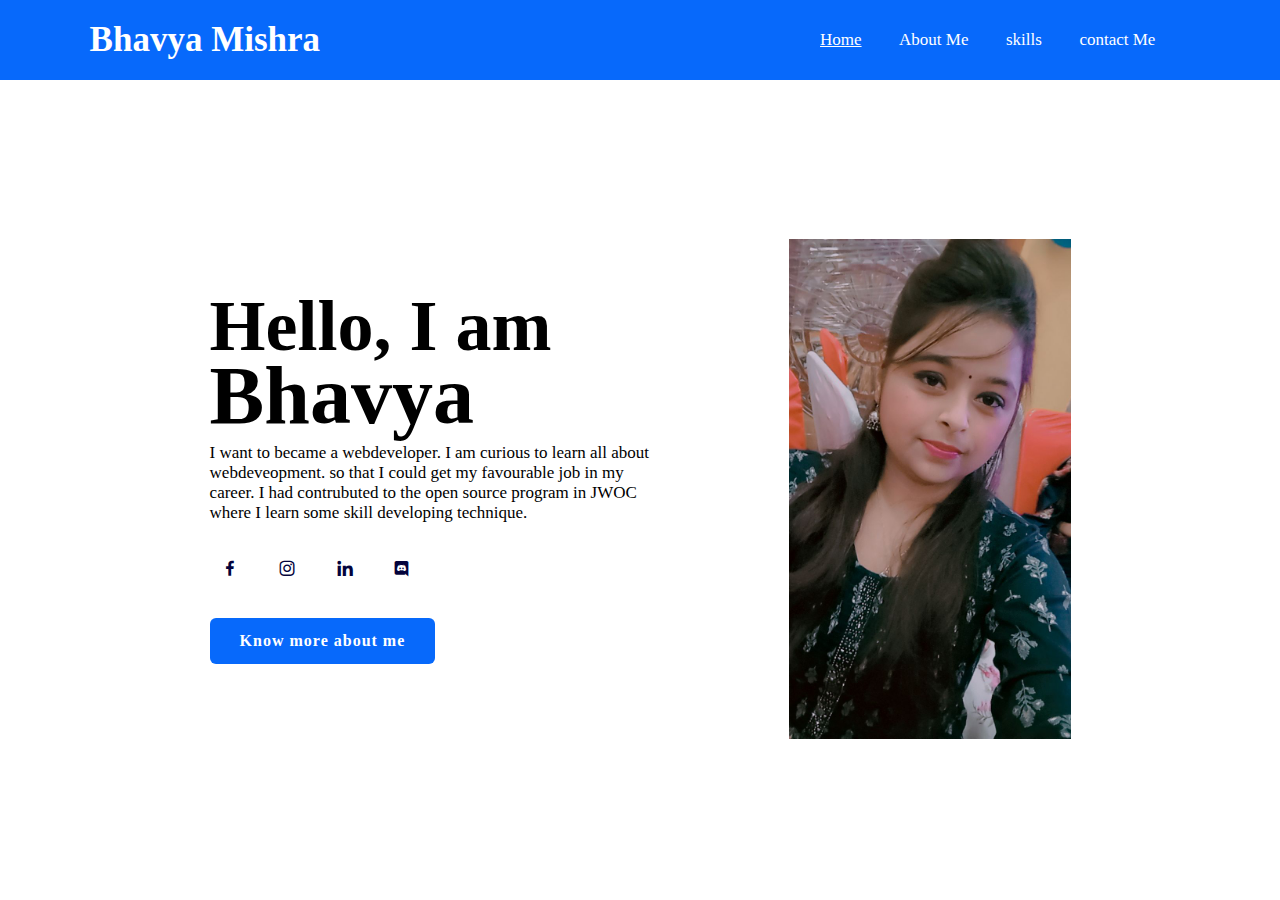
<file: portfoio/index.html>
<!DOCTYPE html>
<html lang="en">
  <head>
    <meta charset="UTF-8" />
    <meta http-equiv="X-UA-Compatible" content="IE=edge" />
    <meta name="viewport" content="width=device-width, initial-scale=1.0" />
    <title>page</title>
    <link rel="stylesheet" href="css/style.css" />
    <link
      href="https://unpkg.com/boxicons@2.1.4/css/boxicons.min.css"
      rel="stylesheet"
    />
  </head>
  <body>
    <header class="header">
      <a href="#" class="logo">Bhavya Mishra</a>
      <nav class="navbar">
        <a href="index.html" class="active">Home</a>
        <a href="About.html">About Me</a>
        <a href="skill.html">skills</a>
        <a href="contact.html">contact Me</a>
      </nav>
    </header>

    <section class="home">
      <div class="homecontent">
        <h2>Hello, I am</h2>
        <br />
        <h1>Bhavya</h1>
        <p>
          I want to became a webdeveloper. I am curious to learn all about
          webdeveopment. so that I could get my favourable job in my career. I
          had contrubuted to the open source program in JWOC where I learn some
          skill developing technique.
        </p>

        <div class="socialmedia">
          <a href="#"><i class="bx bxl-facebook"></i></a>
          <a href="#"><i class="bx bxl-instagram"></i></a>
          <a href="#"><i class="bx bxl-linkedin"></i></a>
          <a href="#"><i class="bx bxl-discord"></i></a>
        </div>
        <a href="#" class="button-about">Know more about me</a>
      </div>
      <div class="abs">
        <img src="img/image2.jpg" widht="900vh" height="500px" />
      </div>
    </section>
  </body>
</html>
</file>
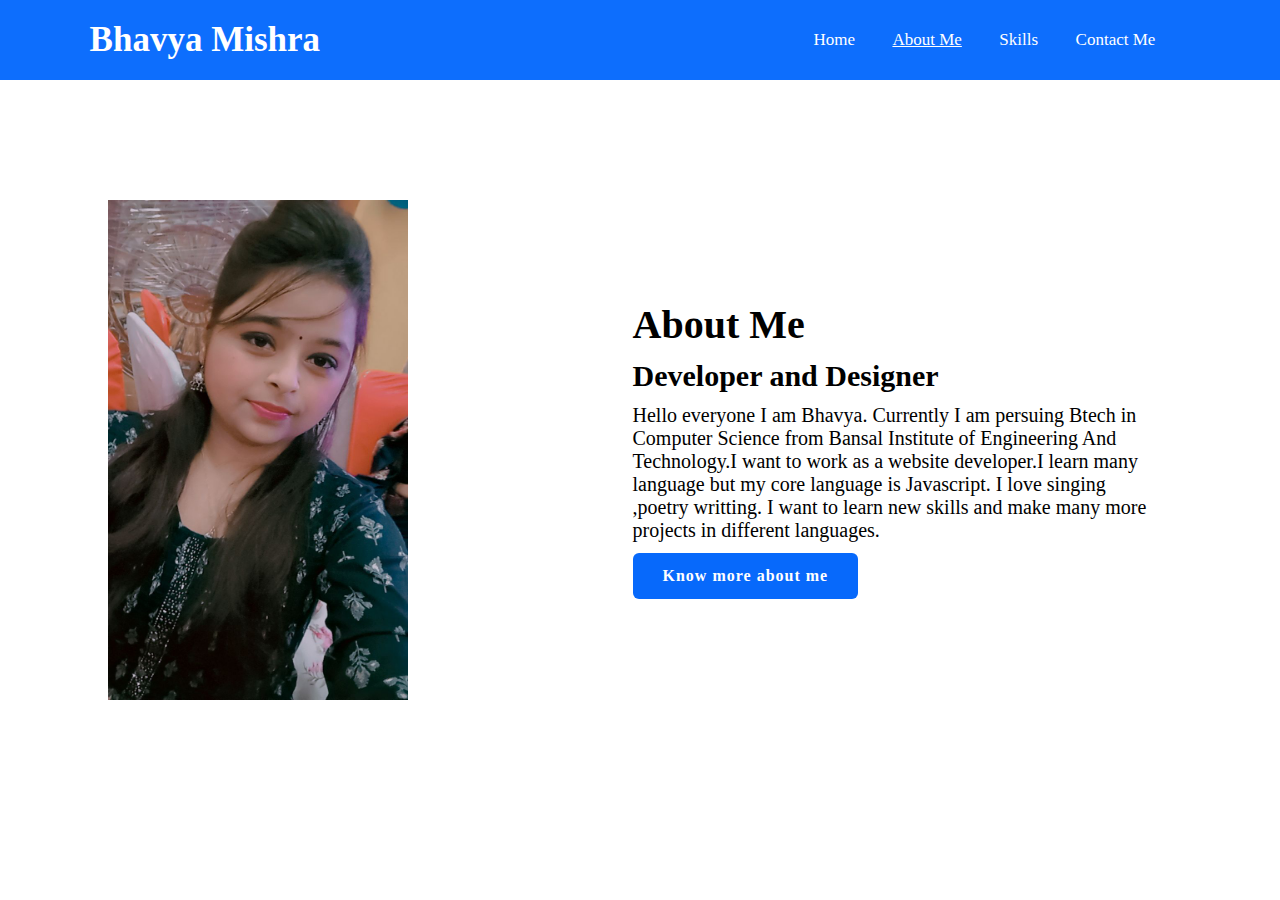
<file: portfoio/about.html>
<!DOCTYPE html>
<html lang="en">
  <head>
    <meta charset="UTF-8" />
    <meta http-equiv="X-UA-Compatible" content="IE=edge" />
    <meta name="viewport" content="width=device-width, initial-scale=1.0" />
    <title>About Me - Know more about me</title>
    <link rel="stylesheet" href="css/about.css" />
  </head>
  <body>
    <header class="header">
      <a href="#" class="logo">Bhavya Mishra</a>
      <nav class="navbar">
        <a href="index.html">Home</a>
        <a href="about.html" class="active">About Me</a>
        <a href="skill.html">Skills</a>
        <a href="contact.html">Contact Me</a>
      </nav>
    </header>
    <section class="about">
      <div class="content">
        <img src="img/image2.jpg" />
        <div class="text">
          <h1>About Me</h1>
          <br />
          <h5>Developer and Designer</h5>
          <br />
          <p>
            Hello everyone I am Bhavya. Currently I am persuing Btech in
            Computer Science from Bansal Institute of Engineering And
            Technology.I want to work as a website developer.I learn many
            language but my core language is Javascript. I love singing ,poetry
            writting. I want to learn new skills and make many more projects in
            different languages.
          </p>
          <br />
          <a href="#" class="button-about">Know more about me</a>
        </div>
      </div>
    </section>
  </body>
</html>
</file>
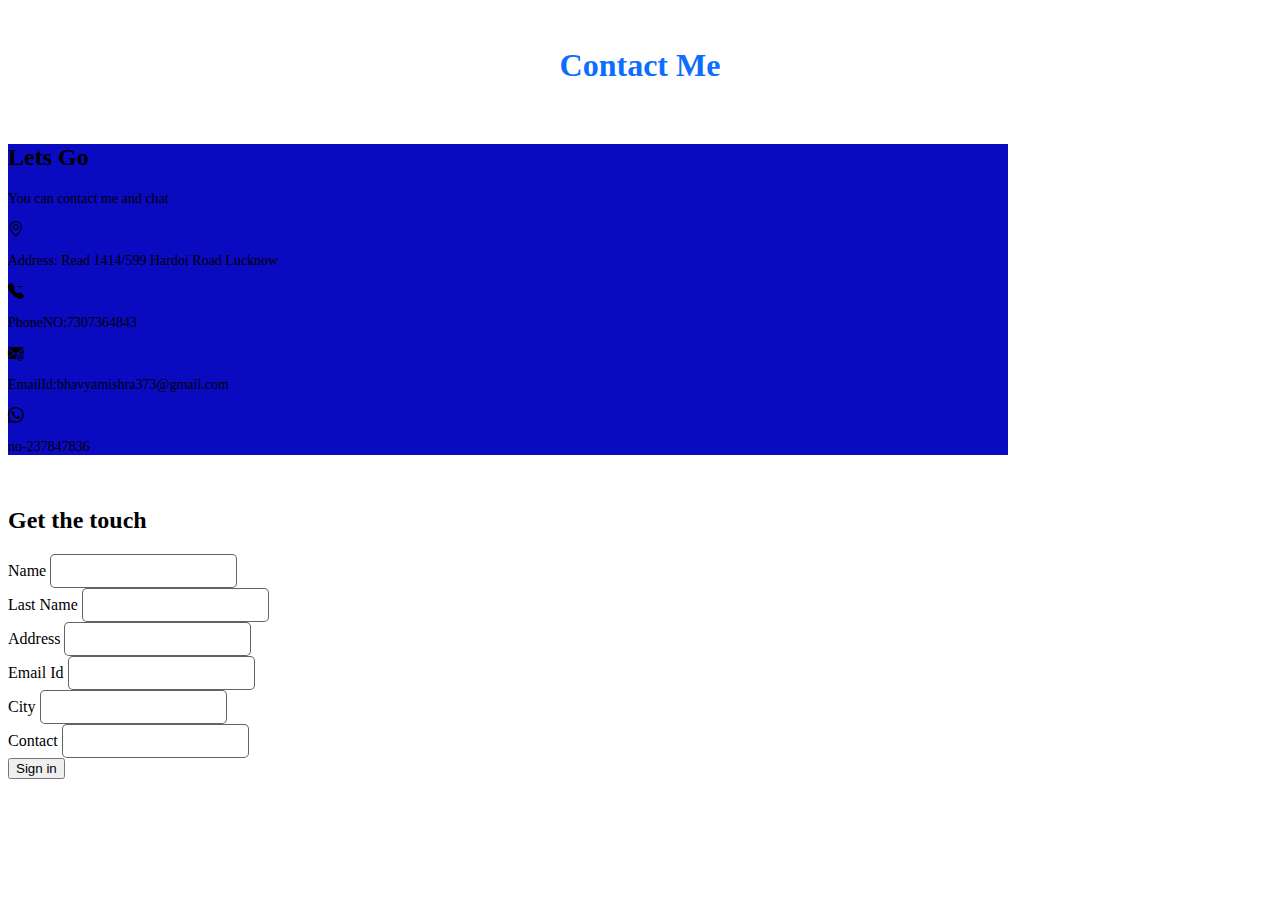
<file: portfoio/contact.html>
<!DOCTYPE html>
<html lang="en">
  <head>
    <meta charset="UTF-8" />
    <meta http-equiv="X-UA-Compatible" content="IE=edge" />
    <meta name="viewport" content="width=device-width, initial-scale=1.0" />
    <title>Document</title>
    <link rel="stylesheet" href="css/contact.css" />
    <link
      href="https://cdn.jsdelivr.net/npm/bootstrap@5.0.2/dist/css/bootstrap.min.css"
      rel="stylesheet"
      integrity="sha384-EVSTQN3/azprG1Anm3QDgpJLIm9Nao0Yz1ztcQTwFspd3yD65VohhpuuCOmLASjC"
      crossorigin="anonymous"
    />
    <link
      rel="stylesheet"
      href="https://cdn.jsdelivr.net/npm/bootstrap-icons@1.10.4/font/bootstrap-icons.css"
    />
  </head>
  <body>
    <br />

    <h1><center>Contact Me</center></h1>
    <br />

    <div class="container mt-5 shadow">
      <div class="row">
        <div
          class="col-md-4 bg-primary p-5 text-white order-sm-first order-last"
        >
          <h2>Lets Go</h2>
          <p>You can contact me and chat</p>
          <div class="d-flex mt-2">
            <i class="bi bi-geo-alt"></i>
            <p class="mt-3 ms-3">Address: Read 1414/599 Hardoi Road Lucknow</p>
          </div>
          <div class="d-flex mt-2">
            <i class="bi bi-telephone-minus-fill"></i>
            <p class="mt-3 ms-3">PhoneNO:7307364843</p>
          </div>
          <div class="d-flex mt-2">
            <i class="bi bi-envelope-at-fill"></i>
            <p class="mt-3 ms-3">EmailId:bhavyamishra373@gmail.com</p>
          </div>
          <div class="d-flex mt-2">
            <i class="bi bi-whatsapp"></i>
            <p class="mt-3 ms-3">no-237847836</p>
          </div>
        </div>
        <br />
        <div class="col-md-8 p-5">
          <h2>Get the touch</h2>
          <form class="row g-3 contact form mt4">
            <div class="col-md-6">
              <label for="inputEmail4" class="form-label">Name</label>
              <input type="email" class="form-control" id="inputEmail4" />
            </div>
            <div class="col-md-6">
              <label for="inputPassword4" class="form-label">Last Name</label>
              <input type="password" class="form-control" id="inputPassword4" />
            </div>
            <div class="col-12">
              <label for="inputAddress" class="form-label">Address</label>
              <input type="text" class="form-control" id="inputAddress" />
            </div>
            <div class="col-12">
              <label for="inputAddress2" class="form-label">Email Id</label>
              <input type="text" class="form-control" id="inputAddress2" />
            </div>
            <div class="col-md-6">
              <label for="inputCity" class="form-label">City</label>
              <input type="text" class="form-control" id="inputCity" />
            </div>

            <div class="col-md-2">
              <label for="inputZip" class="form-label">Contact</label>
              <input type="text" class="form-control" id="inputZip" />
            </div>

            <div class="col-12">
              <button type="submit" class="btn btn-primary mt-3">
                Sign in
              </button>
            </div>
          </form>
        </div>
      </div>
    </div>

    <script
      src="https://cdn.jsdelivr.net/npm/bootstrap@5.0.2/dist/js/bootstrap.bundle.min.js"
      integrity="sha384-MrcW6ZMFYlzcLA8Nl+NtUVF0sA7MsXsP1UyJoMp4YLEuNSfAP+JcXn/tWtIaxVXM"
      crossorigin="anonymous"
    ></script>
  </body>
</html>
</file>
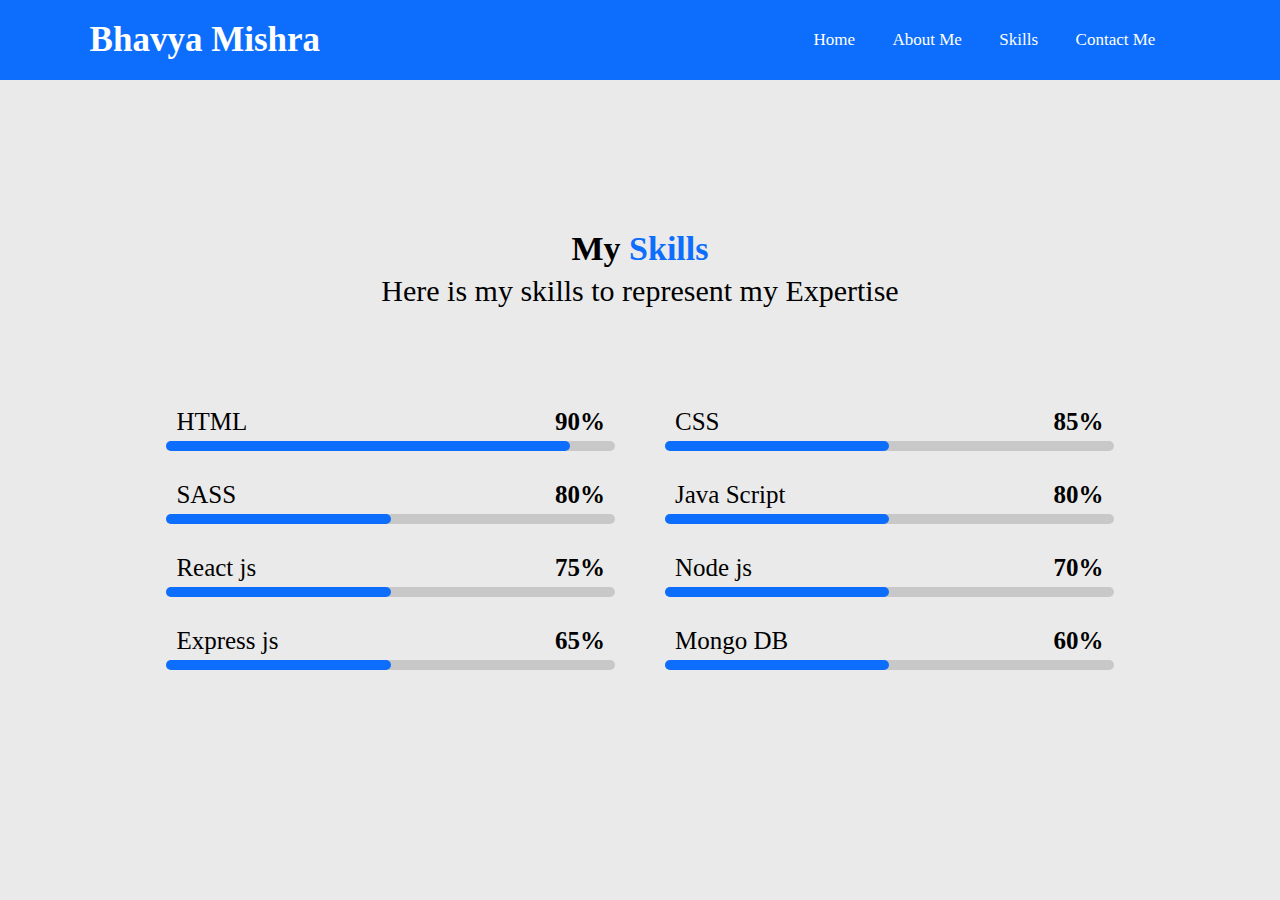
<file: portfoio/skill.html>
<!DOCTYPE html>
<html lang="en">
  <head>
    <meta charset="UTF_8" />
    <meta http_equiv="X_UA_Compatible" content="IE=edge" />
    <meta name="viewport" content="width=device_width, initial_scale=1.0" />
    <title>Skills Section</title>
    <link rel="stylesheet" href="css/skill.css" />
  </head>
  <body>
    <header class="header">
      <a href="#" class="logo">Bhavya Mishra</a>
      <nav class="navbar">
        <a href="index.html" class="active">Home</a>
        <a href="about.html" class="active">About Me</a>
        <a href="skill.html">Skills</a>
        <a href="contact.html" class="active">Contact Me</a>
      </nav>
    </header>
    <div class="skills_section">
      <div class="skills_head">
        <h2>My <span>Skills</span></h2>
        <br />
        <p>Here is my skills to represent my Expertise</p>
      </div>

      <div class="skills_main">
        <div class="skill_bar">
          <div class="info">
            <p>HTML</p>
            <p>90%</p>
          </div>
          <div class="bar">
            <span class="html"></span>
          </div>
        </div>
        <div class="skill_bar">
          <div class="info">
            <p>CSS</p>
            <p>85%</p>
          </div>
          <div class="bar">
            <span class="css"></span>
          </div>
        </div>
        <div class="skill_bar">
          <div class="info">
            <p>SASS</p>
            <p>80%</p>
          </div>
          <div class="bar">
            <span class="sass"></span>
          </div>
        </div>
        <div class="skill_bar">
          <div class="info">
            <p>Java Script</p>
            <p>80%</p>
          </div>
          <div class="bar">
            <span class="js"></span>
          </div>
        </div>
        <div class="skill_bar">
          <div class="info">
            <p>React js</p>
            <p>75%</p>
          </div>
          <div class="bar">
            <span class="react"></span>
          </div>
        </div>
        <div class="skill_bar">
          <div class="info">
            <p>Node js</p>
            <p>70%</p>
          </div>
          <div class="bar">
            <span class="node"></span>
          </div>
        </div>
        <div class="skill_bar">
          <div class="info">
            <p>Express js</p>
            <p>65%</p>
          </div>
          <div class="bar">
            <span class="express"></span>
          </div>
        </div>
        <div class="skill_bar">
          <div class="info">
            <p>Mongo DB</p>
            <p>60%</p>
          </div>
          <div class="bar">
            <span class="mongo"></span>
          </div>
        </div>
      </div>
    </div>
  </body>
</html>
</file>
<file: portfoio/css/style.css>
* {
  margin: 0;
  padding: 0;
  box-sizing: border-box;
  text-decoration: none;
  border: none;
  outline: none;
  scroll-behavior: smooth;
  font-family: "Times New Roman", Times, serif;
}

html {
  font-size: 62.5%;
  overflow-x: hidden;
}
body {
  background: var(--bg-color);
  color: var(--text-color);
}
.header {
  position: fixed;
  top: 0;
  left: 0;
  width: 100%;
  padding: 2rem 7%;
  background-color: #0769fb !important;
  color: white;
  display: flex;
  align-items: center;
  z-index: 100;
}
.logo {
  font-size: 3.5rem;
  color: var(--main-color);
  font-weight: 600;
  margin-right: auto;
  cursor: default;
}
.logo:hover {
  color: black;
}

.navbar a {
  position: relative;
  font-size: 1.7rem;
  color: white;
  font-weight: 500;
  margin-right: 3.5rem;
}
.navbar a:hover {
  text-decoration: underline;
  color: black;
}
.navbar a.active::before {
  content: "";
  position: absolute;
  left: 0;
  bottom: -6px;
  width: 100%;
  height: 0.2rem;
  background: var(--white-color);
}

section {
  min-height: 100vh;
  padding: 10rem 7% 2rem;
  margin-left: 100px;
}
.home {
  display: flex;
  justify-content: space-around;
  align-items: center;
}
.homecontent {
  max-width: 44rem;
  margin: 20px;
}
.homecontent h2 {
  font-size: 7.2rem;
  font-weight: 700;
  line-height: 0.3;
  font-family: "Times New Roman", Times, serif;
}
.homecontent h2:hover {
  color: rgb(255, 12, 93);
}
.homecontent h1 {
  font-size: 8.2rem;
  font-weight: 700;
  font-family: "Times New Roman", Times, serif;
}
.homecontent h1:hover {
  color: rgba(124, 4, 237, 0.91);
}

.homecontent p {
  font-size: 1.7rem;
  color: black;
}

.homecontent-hover h1 {
  color: #0769fb;
}

.homecontent .socialmedia a {
  display: inline-flex;
  justify-content: center;
  align-items: center;
  width: 4rem;
  height: 4rem;
  background: transparent;
  border: 0.2rem solid(--main-color);
  border-radius: 50%;
  box-shadow: 0 0.2rem 0.6rem var(--shadow-color);
  font-size: 2rem;
  color: rgb(3, 3, 60);
  margin: 2.5rem 1.5rem 3rem 0;
  transition: 0.5s ease;
}

.socialmedia a:hover {
  color: white;
  background: #0769fb !important;
}
.button-about {
  display: inline-block;
  padding: 1.2rem 2.8rem;
  background: #0769fb !important;
  color: white;
  border-radius: 6px;
  box-shadow: 0 0.2rem 0.6rem var(--main-color);
  font-size: 1.6rem;
  letter-spacing: 0.1rem;
  font-weight: 600;
  border: 0.2rem solid transparent;
  transition: 0.5s ease;
}
.button-about:hover {
  box-shadow: 5px 5px 5px rgb(32, 32, 87);
}
.abs {
  display: block;
  margin-left: auto;
  margin-right: auto;
}

.active {
  text-decoration: underline;
}
</file>
<file: portfoio/css/about.css>
* {
  margin: 0;
  padding: 0;
  box-sizing: border-box;
  text-decoration: none;
  border: none;
  outline: none;
  scroll-behavior: smooth;
  font-family: "Times New Roman", Times, serif;
}

html {
  font-size: 62.5%;
  overflow-x: hidden;
}
body {
  background: var(--bg-color);
  color: var(--text-color);
}
.header {
  position: fixed;
  top: 0;
  left: 0;
  width: 100%;
  padding: 2rem 7%;
  background-color: #0d6efd !important;
  color: white;
  display: flex;
  align-items: center;
  z-index: 100;
}
.logo {
  font-size: 3.5rem;
  color: var(--main-color);
  font-weight: 600;
  margin-right: auto;
  cursor: default;
}
.logo:hover {
  color: black;
}

.navbar a {
  position: relative;
  font-size: 1.7rem;
  color: white;
  font-weight: 500;
  margin-right: 3.5rem;
}
.navbar a:hover {
  text-decoration: underline;
  color: black;
}
.navbar a.active::before {
  content: "";
  position: absolute;
  left: 0;
  bottom: -6px;
  width: 100%;
  height: 0.2rem;
  background: var(--white-color);
}
.about {
  width: 100%;
  height: 100vh;
  display: flex;
  justify-content: center;
  align-items: center;
}
.content img {
  width: 300px;
  height: 500px;
}
.text {
  width: 550px;
  max-width: 100%;
  padding: 0 10px;
}
.text h1 {
  font-size: 40px;
}
.text h5 {
  font-size: 30px;
}
.text p {
  font-size: 20px;
}
.text h1:hover {
  color: red;
}
.text h5:hover {
  color: rgb(168, 5, 223);
}
.content {
  width: 1280px;
  max-width: 100%;
  margin: 0 auto;
  display: flex;
  flex-wrap: wrap;
  align-items: center;
  justify-content: space-around;
}

.active {
  text-decoration: underline;
}
.button-about {
  display: inline-block;
  padding: 1.2rem 2.8rem;
  background: #0769fb !important;
  color: white;
  border-radius: 6px;
  box-shadow: 0 0.2rem 0.6rem var(--main-color);
  font-size: 1.6rem;
  letter-spacing: 0.1rem;
  font-weight: 600;
  border: 0.2rem solid transparent;
  transition: 0.5s ease;
}
.button-about:hover {
  box-shadow: 5px 5px 5px rgb(32, 32, 87);
}
</file>
<file: portfoio/css/contact.css>
h1 {
  font-family: "Times New Roman", Times, serif;
  color: #0d6efd !important;
}

.container {
  width: 1000px !important;
}

.contact-form {
  margin-top: 40px;
}

p {
  font-size: 14px;
  font-family: "Times New Roman", Times, serif;
}
h2 {
  font-family: "Times New Roman", Times, serif;
}
.bg-primary {
  background-color: rgb(10, 10, 193) !important;
}
.col-md-6 {
  font-family: "Times New Roman", Times, serif;
}
.col-12 {
  font-family: "Times New Roman", Times, serif;
}
.form-control {
  height: 30px;
  background-color: hsl(0, 0%, 100%);
  color: rgb(0, 0, 0, 0.8);
  font-size: 14px;
  border-radius: 5px;
  box-shadow: none !important;
  border: 1px solid rgba(0, 0, 0, 0.61);
}
.contactform .form-control {
  border: black;
  border-bottom: 1px solid rgb(10, 1, 1);
  padding: 0;
}

.form-control:focus,
.form-control:active {
  border-top: 30px;
  border-color: rgb(4, 4, 18) !important;
}
.btn .btn-primary {
  background: rgb(10, 111, 193) !important;
  border-color: rgb(10, 10, 193) !important;
}
</file>
<file: portfoio/css/skill.css>
@import url("https://fonts.googleapis.com/css2?family=Poppins:wght@400;500;600&family=Rancho&family=Water+Brush&display=swap");
* {
  margin: 0;
  padding: 0;
  box-sizing: border-box;
  text-decoration: none;
  border: none;
  outline: none;
  scroll-behavior: smooth;
  font-family: "Times New Roman", Times, serif;
}

html {
  font-size: 62.5%;
  overflow-x: hidden;
}
body {
  background: (--bg-color);
  color: (--text-color);
}
.header {
  position: fixed;
  top: 0;
  left: 0;
  width: 100%;
  padding: 2rem 7%;
  background-color: #0d6efd !important;
  color: white;
  display: flex;
  align-items: center;
  z-index: 100;
}
.logo {
  font-size: 3.5rem;
  color: var(--main-color);
  font-weight: 600;
  margin-right: auto;
  cursor: default;
}
.logo:hover {
  color: black;
}
.navbar a {
  position: relative;
  font-size: 1.7rem;
  color: white;
  font-weight: 500;
  margin-right: 3.5rem;
}
.navbar a:hover {
  text-decoration: underline;
  color: black;
}
.navbar a.active::before {
  content: "";
  position: absolute;
  left: 0;
  bottom: -6px;
  width: 100%;
  height: 0.2rem;
  background: var(--white-color);
}

.skills_section {
  width: 100%;
  height: 100vh;
  padding: 0px 13%;
  background-color: rgba(0, 0, 0, 0.082);
  display: flex;
  align-items: center;
  justify-content: center;
  flex-direction: column;
}
.skills_head {
  width: 100%;
  margin-bottom: 100px;
  display: grid;
  place-items: center;
  text-align: center;
}
.skills_head h2 {
  font-size: 34px;
  margin-bottom: -5px;
}
.skills_head h2 span {
  color: #0d6efd;
}

.skills_section .skills_head p {
  font-size: 30px;
}

.skills_main {
  width: 100%;
  display: grid;
  grid-template-columns: repeat(2, 1fr);
  grid-row-gap: 30px;
  grid-column-gap: 50px;
}
.skills_main .skill_bar .info {
  display: flex;
  justify-content: space-between;
  align-items: center;
  padding: 0 10px;
}

.skills_main .skill_bar .info p {
  font-size: 25px;
}
.skill_bar .info p:nth-child(2) {
  font-weight: 600;
}
.skill_bar .bar {
  width: 100%;
  height: 10px;
  background-color: rgba(0, 0, 0, 0.144);
  border-radius: 25px;
  margin-top: 5px;
  position: relative;
}
.skill_bar .bar span {
  width: 50%;
  height: 100%;
  position: absolute;
  background-color: #0d6efd;
  border-radius: 25px;
}
.skill_bar .bar .html {
  width: 90%;
}
</file>
